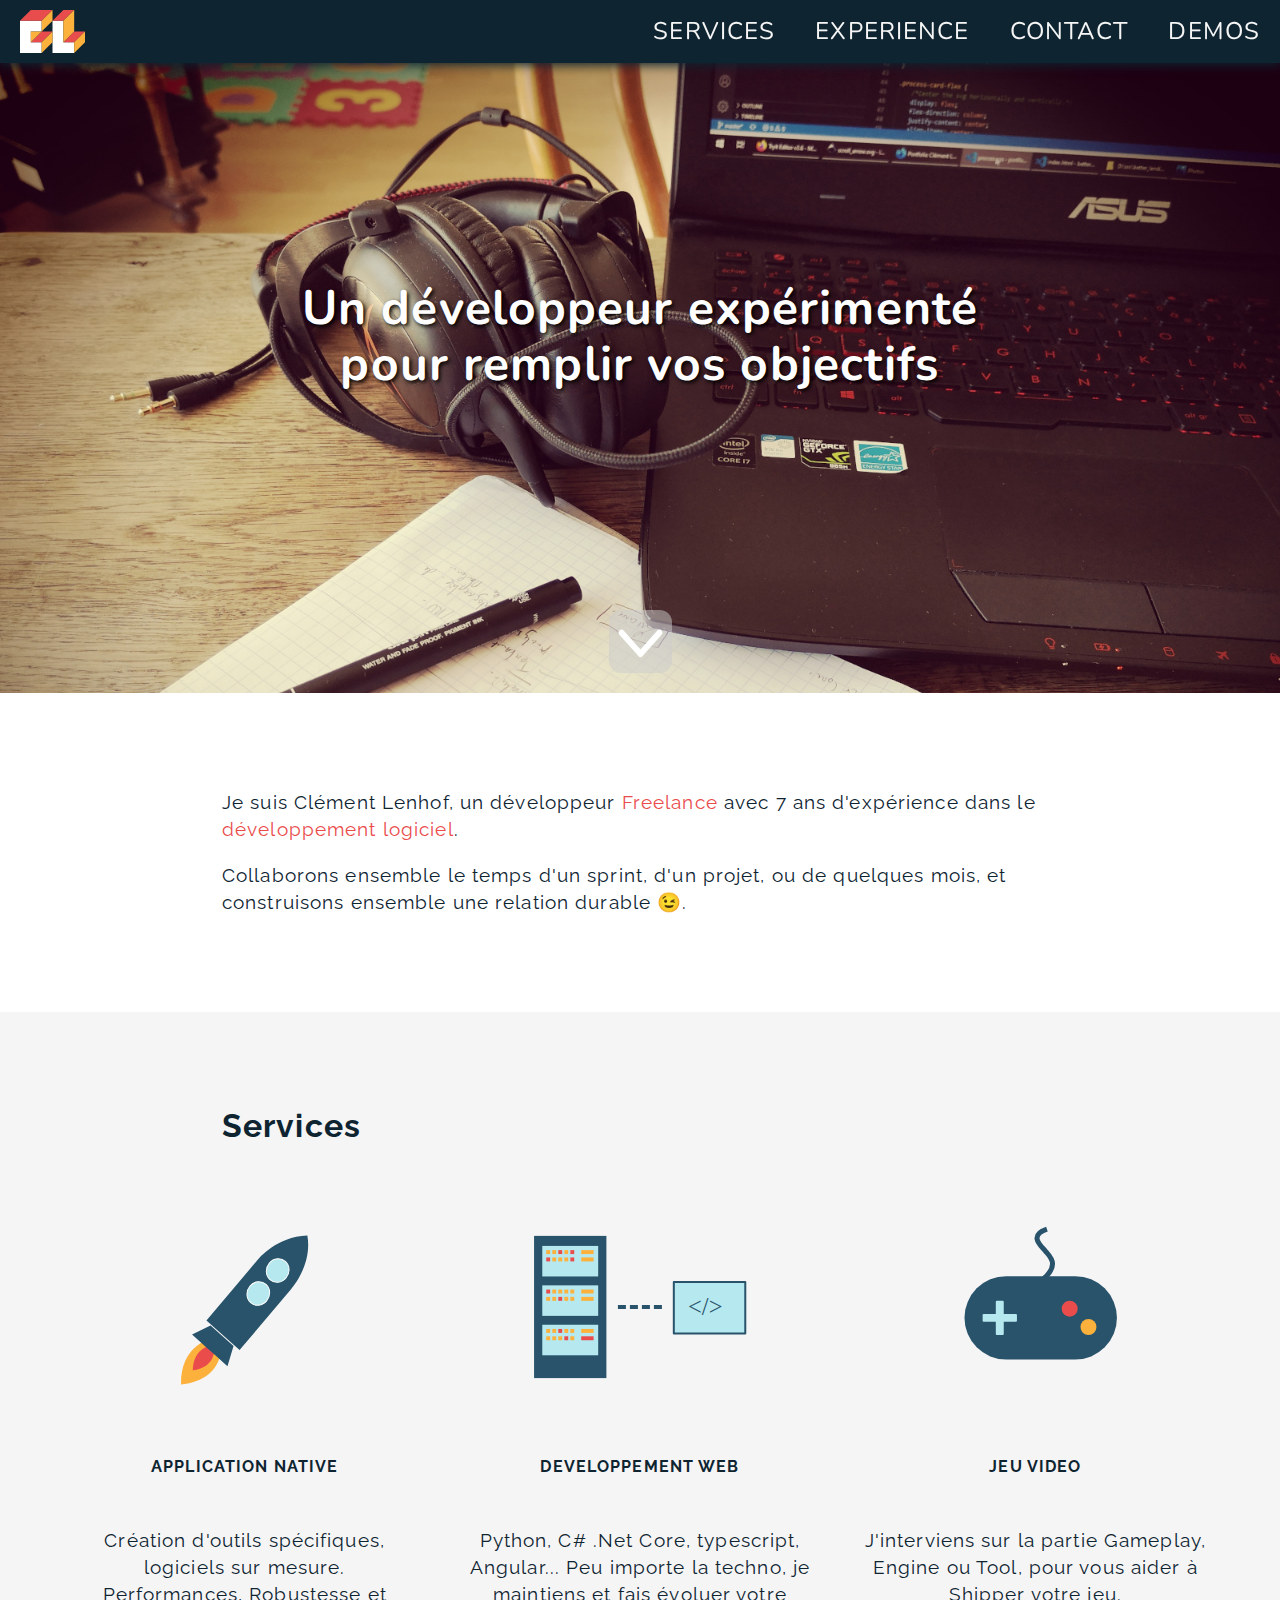
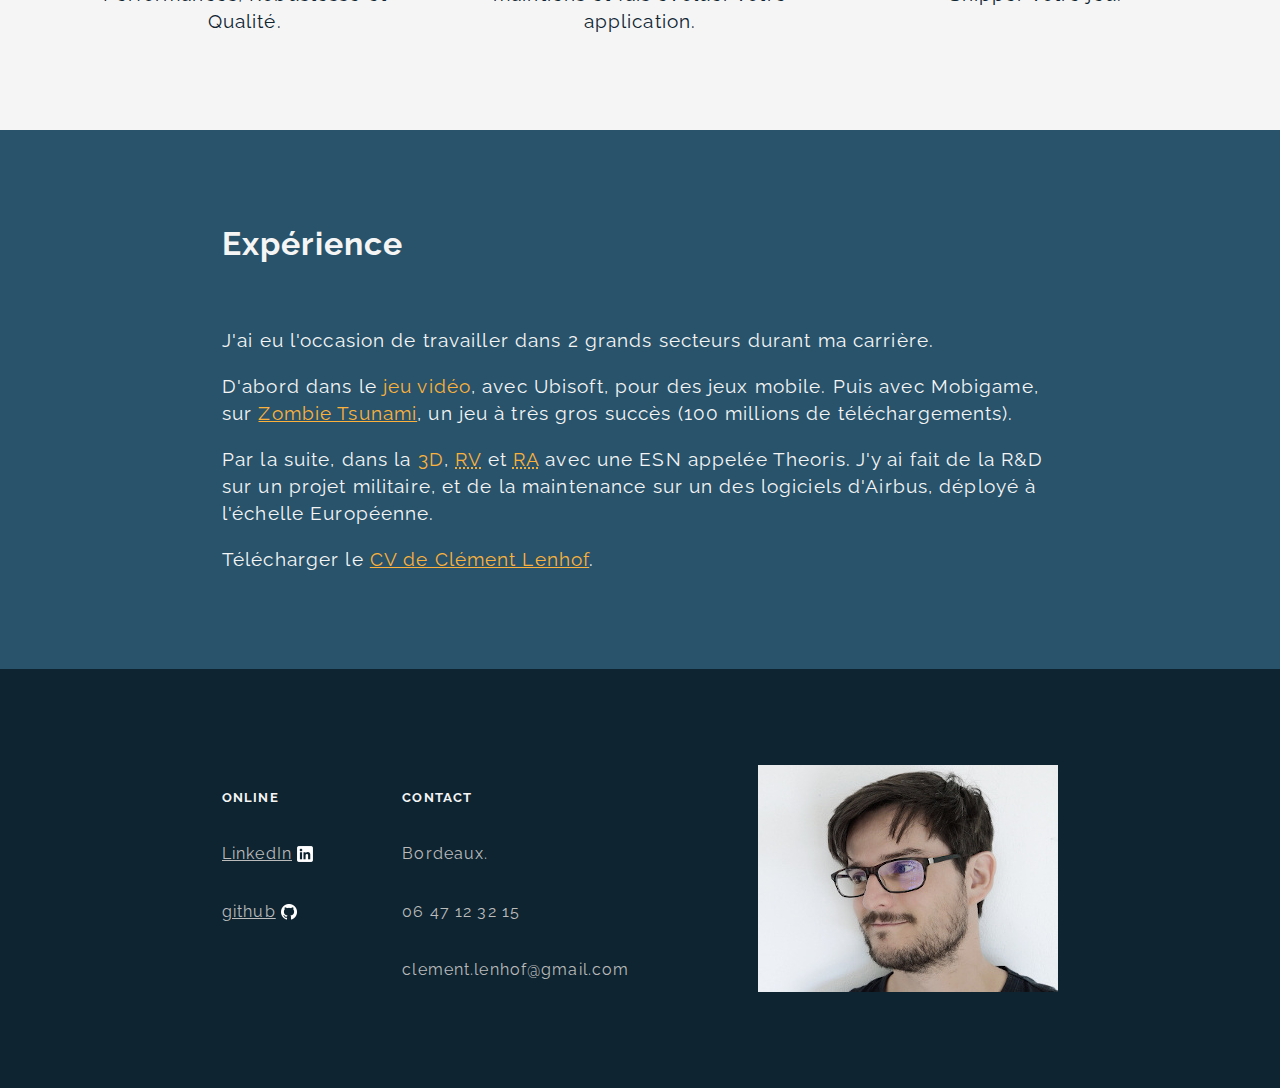
<file: index.html>
<html lang="">

<head>
  <meta charset="utf-8">
  <!-- Force les mobiles à ne pas tricher, et à afficher la page en utilisant leur vraie taille en (pseudo) pixels -->
  <meta name="viewport" content="width=device-width, initial-scale=1">
  <meta name="description"
    content="Clément Lenhof, un développeur Freelance basé sur Bordeaux. Collaborons ensemble et construisons une relation durable." />

  <title>Clément, développeur freelance basé sur Bordeaux</title>

  <link rel="stylesheet" href="/css/normalize.css">
  <link rel="stylesheet" href="/css/animation.css">
  <link rel="stylesheet" href="/css/main.css">
  <link rel="stylesheet" href="/css/navigation.css">
  <link rel="stylesheet" href="/css/homepage.css">
  <link rel="stylesheet" href="/css/desk_background.css">
  <link rel="stylesheet" href="/css/offer.css">
  <link rel="stylesheet" href="/css/about.css">

  <script src="/js/navigation.js" defer></script>
  <script src="/js/animation.js" defer></script>
  <script src="/js/matomo.js"></script>
</head>

<body>
  <section id="navigation" class="sticky">
    <nav>
      <ul class="menu">
        <li class="logo"><a href="#"><img src="/svg/logo.svg"> </a></li>
        <li class="item"><a href="#offer">SERVICES</a></li>
        <li class="item"><a href="#experience">EXPERIENCE</a></li>
        <li class="item"><a href="#about">CONTACT</a></li>
        <li class="item"><a href="/html/demos.html">DEMOS</a></li>
        <li class="toggle"><a href="javascript:void(0)"><img src="/feather_icon/menu.svg"></a></li>
      </ul>
    </nav>
  </section>

  <section id="homepage">
    <div class="homepage-flex" id="homepage-pic">

      <div class="homepage-flex-item center-catch-phrase">
        <h2>Un développeur expérimenté</h2>
        <h2>pour remplir vos objectifs</h2>
      </div>

      <a href="#presentation"><img class="bounce" src="/svg/scroll_arrow.svg" alt=""></a>
    </div>
  </section>

  <a id="presentation" class="anchor"></a>
  <section id="presentation">
    <article class="fade-in paused-animation">
      <p>Je suis Clément Lenhof, un développeur <mark>Freelance</mark> avec 7 ans d'expérience dans le
        <mark>développement logiciel</mark>.
      </p>

      <p>Collaborons ensemble le temps d'un sprint, d'un
        projet, ou de quelques mois, et construisons ensemble une relation durable &#128521;.
      </p>
    </article>
  </section>

  <a id="offer" class="anchor"></a>
  <section id="offer">

    <!-- Kinda lame... The article tag is used here just to align correctly the title -->
    <article>
      <h3 class="fade-in-up paused-animation">Services</h3>
    </article>

    <div class="offer-grid">
      <img class="fade-in-up paused-animation" src="/svg/native_application.svg" alt="Une fusée qui décolle" />
      <h4 class="fade-in-up paused-animation">APPLICATION NATIVE</h4>
      <div>
        <p class="fade-in-up paused-animation">Création d'outils spécifiques, logiciels sur mesure.
          Performances,
          Robustesse et Qualité.</p>
      </div>

      <img class="fade-in-up paused-animation" src="/svg/web.svg" alt="Un serveur web qui communique avec une page." />
      <h4 class="fade-in-up paused-animation">DEVELOPPEMENT WEB</h4>
      <div>
        <p class="fade-in-up paused-animation">Python, C# .Net Core, typescript, Angular... Peu importe la
          techno, je
          maintiens et fais évoluer votre
          application.</p>
      </div>
      <img class="fade-in-up paused-animation" src="/svg/video_game.svg" alt="Une manette pour jouer aux jeux vidéos." />
      <h4 class="fade-in-up paused-animation">JEU VIDEO</h4>
      <div>
        <p class="fade-in-up paused-animation">J'interviens sur la partie Gameplay, Engine ou Tool, pour vous
          aider à
          Shipper votre jeu.</p>
      </div>
    </div>
  </section>

  <section>
    <a id="experience" class="anchor"></a>
    <section id="experience" class="section-primary">
      <article>
        <h3 class="fade-in paused-animation">Expérience</h3>
        <p class="fade-in paused-animation">
          J'ai eu l'occasion de travailler dans 2 grands secteurs durant ma carrière.
        </p>
        <p class="fade-in paused-animation">
          D'abord dans le <mark>jeu vidéo</mark>, avec Ubisoft, pour des jeux mobile. Puis avec Mobigame, sur <a
            href="https://apps.apple.com/fr/app/zombie-tsunami/id529652920">Zombie Tsunami</a>, un jeu à très gros
          succès (100 millions de téléchargements).
        </p>
        <p class="fade-in paused-animation">
          Par la suite, dans la <mark>3D</mark>, <mark><abbr title="Réalité Virtuelle">RV</abbr> </mark> et
          <mark><abbr title="Réalité Augmentée">RA</abbr></mark> avec une ESN appelée
          Theoris.
          J'y ai fait de la R&D sur un projet militaire, et de la maintenance sur un des logiciels d'Airbus, déployé à
          l'échelle Européenne.
        </p>

        <p class="fade-in paused-animation">
          Télécharger le <a class="icon-url" href="/pdf/cv_lenhof.pdf" download>CV de Clément Lenhof</a>.
        </p>
      </article>
    </section>

    <section id="about" class="section-secondary">
      <article class="about-grid">
        <h5>ONLINE</h5>

        <a href="https://www.linkedin.com/in/clément-lenhof-0a57a64b" class="icon linkedin-icon">LinkedIn</a>

        <a href="https://github.com/urzq/" class="icon github-icon">github</a>

        <h5 class="second-col">CONTACT</h5>
        <div class="second-col">
          Bordeaux.
        </div>

        <div class="second-col">
          06 47 12 32 15
        </div>
        <div class="second-col">
          clement.lenhof@gmail.com
        </div>

        <img class="justify-right" src="/img/portrait.jpg">

      </article>
    </section>
</body>

</html>
</file>
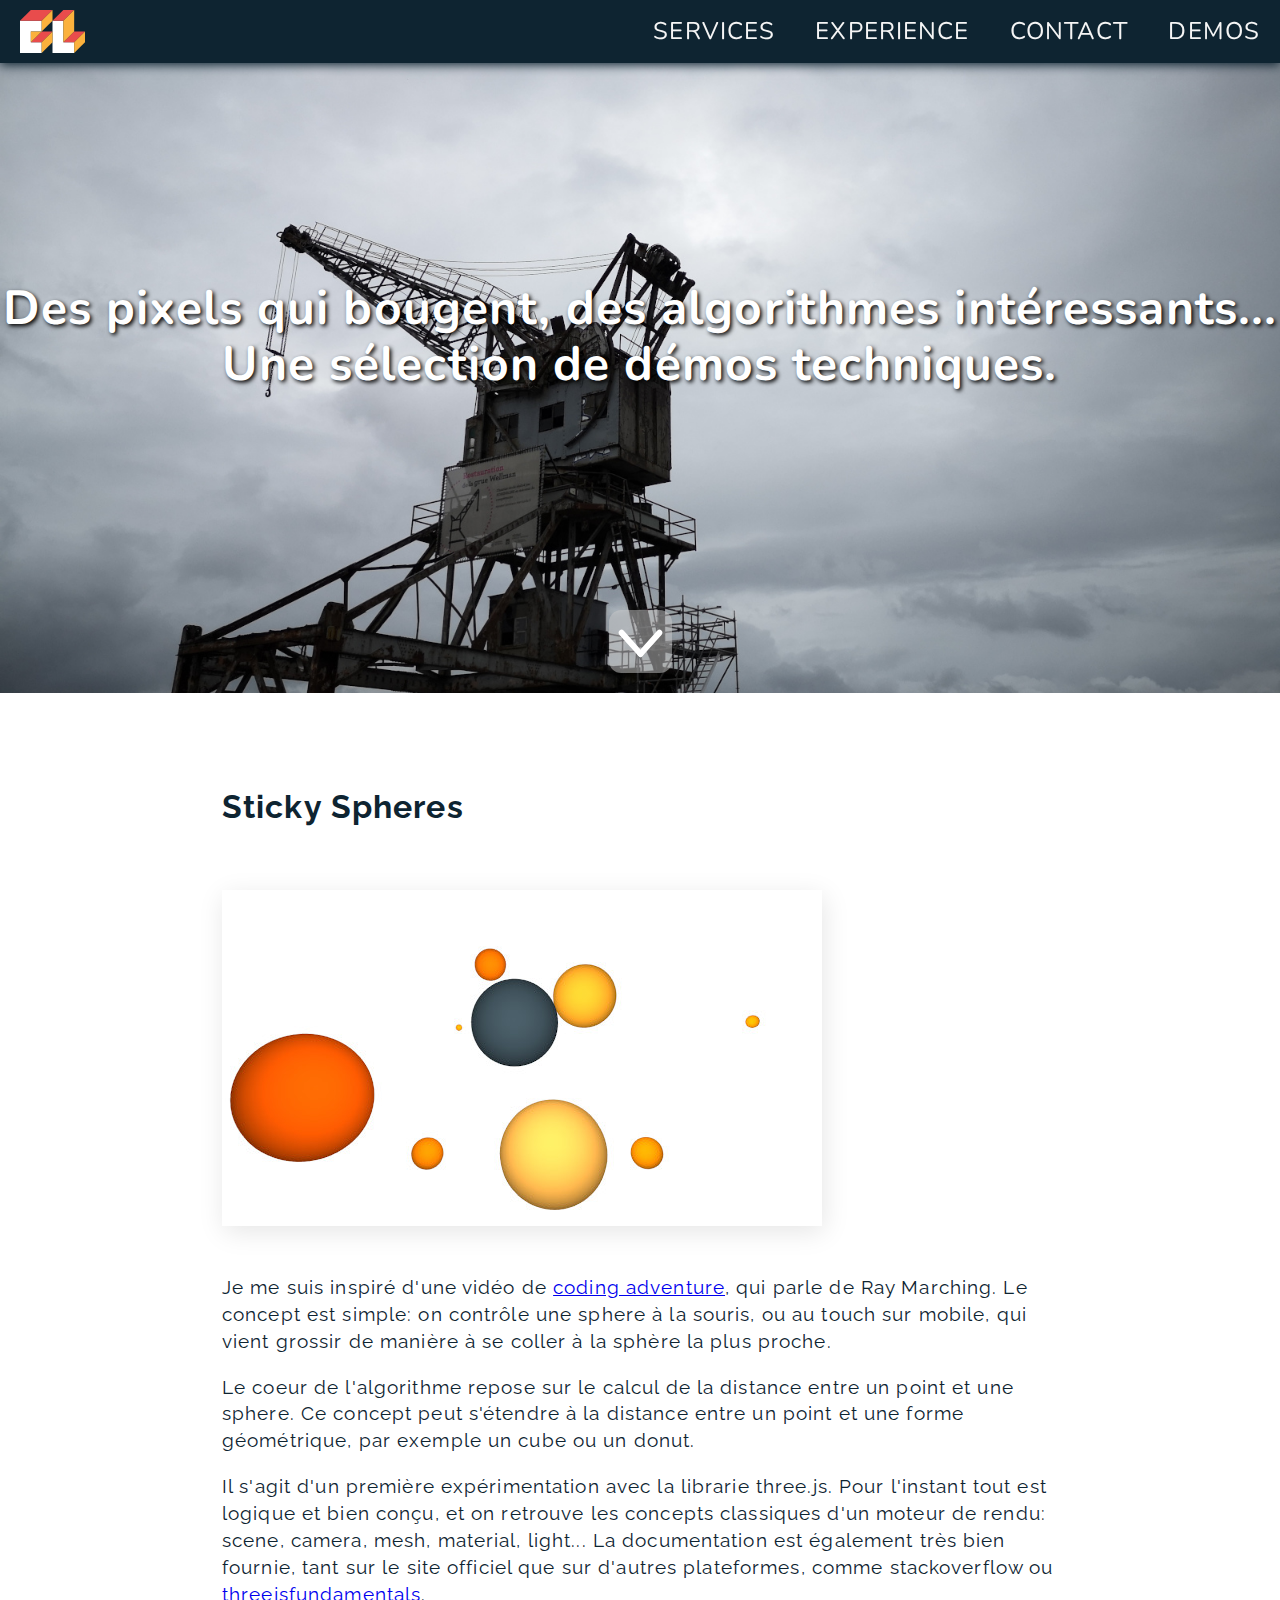
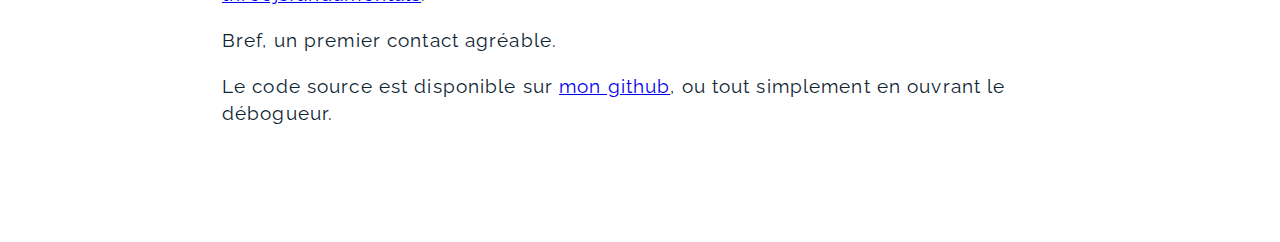
<file: html/demos.html>
<html lang="">

<head>
  <meta charset="utf-8">
  <!-- Forces les mobiles à ne pas tricher, et à afficher la page en utilisant leur vraie taille en (pseudo) pixels -->
  <meta name="viewport" content="width=device-width, initial-scale=1">
  <meta name="description" content="Un endroit pour regrouper toutes mes démos techniques." />

  <title>Démos</title>

  <link rel="stylesheet" href="/css/normalize.css">
  <link rel="stylesheet" href="/css/animation.css">
  <link rel="stylesheet" href="/css/main.css">
  <link rel="stylesheet" href="/css/navigation.css">
  <link rel="stylesheet" href="/css/homepage.css">
  <link rel="stylesheet" href="/css/crane_background.css">

  <script src="/js/navigation.js" defer></script>
  <script src="/js/matomo.js"></script>

</head>

<body>
  <section id="navigation" class="sticky">
    <nav>
      <ul class="menu">
        <li class="logo"><a href="/index.html"><img src="/svg/logo.svg"> </a></li>
        <li class="item"><a href="/index.html#offer">SERVICES</a></li>
        <li class="item"><a href="/index.html#experience">EXPERIENCE</a></li>
        <li class="item"><a href="/index.html#about">CONTACT</a></li>
        <li class="item"><a href="/html/demos.html">DEMOS</a></li>
        <li class="toggle"><a href="javascript:void(0)"><img src="/feather_icon/menu.svg"></a></li>
      </ul>
    </nav>
  </section>

  <section id="homepage">
    <div class="homepage-flex" id="homepage-pic">

      <div class="homepage-flex-item center-catch-phrase">
        <h2>Des pixels qui bougent, des algorithmes intéressants...</h2>
        <h2>Une sélection de démos techniques.</h2>
      </div>

      <a href="#projects"><img class="bounce" src="/svg/scroll_arrow.svg" alt=""></a>
    </div>
  </section>

</body>

<a id="projects" class="anchor"></a>
<section>
  <article>
    <h3>Sticky Spheres</h3>

    <div class="thumbnail-container">
      <a href="/html/sticky_spheres.html">
        <img class="thumbnail" src="/img/sticky_spheres.jpg" alt="Des spheres colorées">
      </a>
    </div>

    <p>
      Je me suis inspiré d'une vidéo de <a href="https://www.youtube.com/watch?v=Cp5WWtMoeKg">coding adventure</a>, qui
      parle de Ray Marching. Le concept est simple: on contrôle une sphere à la souris, ou au touch sur mobile, qui
      vient grossir de manière à se coller à la sphère la plus proche.
    </p>
    <p>
      Le coeur de l'algorithme repose sur le calcul de la distance entre un point et une sphere. Ce concept peut
      s'étendre à la distance entre un point et une forme géométrique, par exemple un cube ou un donut.
    </p>
    <p>
      Il s'agit d'un première expérimentation avec la librarie three.js. Pour l'instant tout est logique et bien conçu,
      et on retrouve les concepts classiques d'un moteur de rendu: scene, camera, mesh, material, light... La
      documentation est
      également très bien fournie, tant sur le site officiel que sur d'autres plateformes, comme stackoverflow ou <a
        href="https://threejsfundamentals.org/">threejsfundamentals</a>.

    <p>Bref, un premier contact agréable.</p>

    <p>
      Le code source est disponible sur <a href="https://github.com/urzq/urzq.github.io"> mon github</a>, ou tout simplement en ouvrant le débogueur.
    </p>
    </p>

  </article>
</section>

</html>
</file>
<file: css/animation.css>
.bounce {
    animation: bounce 2s infinite;
}

.fade-in {
    animation-name: fade-in;
    animation-duration: 1.2s;
    animation-play-state: running;
}

.fade-in-up {
    animation-name: fade-in-up;
    animation-duration: 0.5s;
    animation-play-state: running;
}

.paused-animation {
    animation-play-state: paused;
}

@keyframes bounce {
    0%,
    20%,
    50%,
    80%,
    100% {
        transform: translateY(0);
    }

    40% {
        transform: translateY(-20px);
    }

    60% {
        transform: translateY(-10px);
    }
}

@keyframes fade-in {
    0% {
        opacity: 0;
    }

    100% {
        opacity: 1;
    }
}

@keyframes fade-in-up {
    0% {
        opacity: 0;
        transform: translate(0, 100px);
    }

    100% {
        opacity: 1;
        transform: translate(0, 0);
    }
}
</file>
<file: css/main.css>
@import url("https://fonts.googleapis.com/css?family=Nunito|Raleway");

html {
  /*Default color for text*/
  color: #0e2431;
  font-family: "Raleway", sans-serif;
  letter-spacing: 0.07em;
  scroll-behavior: smooth;
}

* {
  box-sizing: border-box;
}

h1,
h2,
h3,
h4,
h5,
h6,
p {
  margin: 0;
}

h1 {
  font-family: "Nunito", sans-serif;
}

h2,
h3 {
  margin-bottom: 2em;
  font-family: "Raleway", sans-serif;
}

p {
  margin-bottom: 1em;
  font-size: 1.2em;
  line-height: 1.4em;
}

p:last-of-type {
  margin-bottom: 0;
}

/*This needs to be combined with another rule that defines "background-image: ...*/
.icon {
  /* Only one icon */
  background-repeat: no-repeat;
  background-position: center right;
  background-size: 16px;
  /* Reserve some space after the link, so the background image do not overlap with the text.*/
  padding-right: 21px;
}

article {
  /* top right bottom left; */
  padding: 6em 2em 6em 2em;
  max-width: 900px;
  margin-left: auto;
  margin-right: auto;
}

mark {
  color: #ea4c4c;
  background: none;
}

section {
  background-color: white;
}

/* https://stackoverflow.com/questions/10732690/offsetting-an-html-anchor-to-adjust-for-fixed-header */
a.anchor {
  display: block;
  position: relative;
  /*As much space as the navigation bar height.*/
  top: -63px;
  visibility: hidden;
}

.justify-right {
  justify-self: right;
}

/* -------------- */
/* Section Pimary */
/* -------------- */
.section-primary {
  background-color: #28536b;
}

.section-primary p,
.section-primary h3 {
  color: #f5f5f5;
}

.section-primary a:link {
  color: #fbb13c;
}

.section-primary a:visited {
  color: #fbb13c;
}

.section-primary a:hover {
  color: #ea4c4c;
}

.section-primary a:active {
  color: #ea4c4c;
}

.section-primary mark {
  color: #fbb13c;
  background: none;
}

/* ----------------- */
/* Section Secondary */
/* ----------------- */
.section-secondary {
  background-color: #0e2431;
}

.section-secondary h5 {
  color: #f5f5f5;
  padding-top: 1em;
}

.section-secondary p {
  color: #f5f5f5;
}

.section-secondary {
  color: #bbbbbb;
}

.section-secondary a:link {
  color: #bbbbbb;
}

.section-secondary a:visited {
  color: #bbbbbb;
}

.section-secondary a:hover {
  color: #ea4c4c;
}

.section-secondary a:active {
  color: #ea4c4c;
}

.section-secondary mark {
  color: #fbb13c;
  background: none;
}

/* https://www.freecodecamp.org/news/the-100-correct-way-to-do-css-breakpoints-88d6a5ba1862/ */
/* phone-only */
@media screen and (max-width: 599px) {
  h1 {
    font-size: 3.4em;
  }

  h2 {
    font-size: 2em;
  }

  h3 {
    font-size: 1.5em;
  }

  p {
    font-size: 1em;
  }
}

/* tablet-portrait-up */
@media screen and (min-width: 600px) {
  h1 {
    font-size: 5em;
  }

  h2 {
    font-size: 2.5em;
  }

  h3 {
    font-size: 1.7em;
  }

  p {
    font-size: 1.2em;
  }
}

/* tablet-landscape-up min-width */
@media screen and (min-width: 900px) {
  h1 {
    font-size: 6em;
  }

  h2 {
    font-size: 2.5em;
  }

  h3 {
    font-size: 1.7em;
  }

  p {
    font-size: 1.2em;
  }
}

/* desktop-up */
@media screen and (min-width: 1200px) {
  h1 {
    font-size: 7em;
  }

  h2 {
    font-size: 3em;
  }

  h3 {
    font-size: 2em;
  }

  p {
    font-size: 1.2em;
  }
}

.thumbnail-container {
  /*inline: the element width won't grow past its content size.*/
  display: inline-block;
  margin-bottom: 3em;

  /*offset x, offset y, blur radius, color*/
  box-shadow: 2px 6px 25px rgba(0, 0, 0, 0.1);

  transition-property: box-shadow;
  transition-duration: 0.2s;
  transition-timing-function: ease-in;
  transition-delay: 0s;
}

.thumbnail-container:hover {
  /*offset x, offset y, blur radius, color*/
  box-shadow: 4px 6px 35px rgba(0, 0, 0, 0.3);
}

.thumbnail {
  /*The image width won't excess its parent container.*/
  max-width: 100%;
}
</file>
<file: css/navigation.css>
/* Based on https://webdesign.tutsplus.com/tutorials/how-to-build-a-responsive-navigation-bar-with-flexbox--cms-33535 */

#navigation {
    background-color: #0E2431;
    font-family: 'Nunito', sans-serif;
    font-size: 1.5em;
    /*offset x, offset y, blur radius, color*/
    box-shadow: 0px 2px 10px #0E2431;
}

.sticky {
    position: fixed;
    top: 0;
    width: 100%;
    z-index: 10;
}

ul {
    margin: 0;
    padding: 0;
}

#navigation li {
    /*Remove the bullet.*/
    list-style-type: none;
}

.menu {
    display: flex;
    flex-wrap: wrap;
    justify-content: space-between;
    align-items: center;
}

.menu a {
    color: #F5F5F5;
    /* Remove the underline */
    text-decoration: none;
    outline: 0;
    margin: 10px 20px 10px 20px;
}

.menu a:hover,
.menu a:active {
    color: #EA4C4C;
}

.logo {
    /*The logo will expand as much as possible*/
    flex: 1;
    display: flex;
    align-items: center;
}

.item {
    padding-top: 10px;
    padding-bottom: 10px;
}

.toggle {
    order: 1;

    /* Vertical center of menu icon. */
    flex-direction: column;
    display: none;
}

@media screen and (max-width: 799px) {
    .toggle {
        order: 1;
        /*Align the home icon and the title.*/
        display: flex;
    }

    .item {
        order: 2;
        /* Because of this, each item will overflow, and appear on its own line */
        width: 100%;
        text-align: center;
        display: none;

        margin-right: 30px;
        margin-left: 30px;
    }

    .active .item {
        display: block;
    }
}
</file>
<file: css/homepage.css>
/* Use in conjunction with desk_background or crane_background to have either a desk or a crane image.*/

#homepage {
  height: 70vh;
  background-color: #f5f5f5;
}

#homepage a {
  outline: none;
}

#homepage h2 {
  margin: 0;
  font-family: "Nunito", sans-serif;
  color: white;
  text-align: center;
  /* offset-x | offset-y | blur-radius | color */
  text-shadow: 2px 2px 4px black;
}

#homepage-pic {
  background-size: cover;
  background-repeat: no-repeat;
  background-position: top left;

  height: 100%;

  /*As much space as the navigation bar height.*/
  margin-top: 63px;
}

.homepage-flex {
  display: flex;
  flex-direction: column;
  justify-content: center;
  align-items: center;

  /* Make this container occupy the full section' space. */
  width: 100%;
  height: 100%;

  /* Leave some space after the arrow icon*/
  padding-bottom: 20px;
}

.homepage-flex-item {
  overflow: visible;
  flex-grow: 1;
}

.center-catch-phrase {
  display: flex;
  flex-direction: column;
  /*Alignement along the main axis*/
  justify-content: center;
  align-items: center;
}
</file>
<file: css/desk_background.css>
/* The intent is to use this file with homepage.css */

@media screen and (max-width: 899px) {
  #homepage-pic {
    background-image: url("/img/desk_small.jpg");
  }
}

/* tablet-landscape-up min-width */
@media screen and (min-width: 900px) {
  #homepage-pic {
    background-image: url("/img/desk_big.jpg");
  }
}
</file>
<file: css/offer.css>
#offer {
    background-color: #F5F5F5;
}

#offer article {
    padding-bottom: 0;
}

.offer-grid {
    display: grid;
    column-gap: 10px;
    row-gap: 50px;
    justify-items: center;
    align-items: start;

    padding: 0em 2em 6em 2em;
    max-width: 1200px;
    margin-left: auto;
    margin-right: auto;

    column-gap: 50px;

}


@media screen and (max-width: 899px) {
    .offer-grid {
        grid-auto-flow: row;
        grid-template-columns: auto;
        justify-content: center;

        max-width: 500px;
    }
}

@media screen and (min-width: 899px) {
    #offer p {
        text-align: center;
    }

    .offer-grid {
        grid-auto-flow: column;
        grid-template-columns: repeat(3, auto);
        grid-template-rows: repeat(3, auto);
        justify-content: stretch;
    }
}
</file>
<file: css/about.css>
.about-grid {
    display: grid;
    column-gap: 50px;
    row-gap: 10px;
}

.github-icon {
    background-image: url("../img/github_icon.png");
}

.linkedin-icon {
    background-image: url("../img/linkedin_icon.png");
}

#about img {
    grid-row-start: 1;
    grid-row-end: 5;
}

@media screen and (max-width: 799px) {
    .about-grid {
        grid-auto-flow: row;
        row-gap: 10px;
        grid-template-columns: auto;
        justify-items: left;
        justify-content: center;
    }
}

@media screen and (min-width: 800px) {
    .about-grid {
        grid-auto-flow: column;
        row-gap: 15px;
        grid-template-columns: repeat(3, auto);
        grid-template-rows: repeat(4, auto);
        justify-items: left;
        justify-content: stretch;
        align-items: center;
    }

    #about .second-col{
        grid-column-start: 2;
    }
    
    #about .third-col{
        grid-column-start: 3;
    }
    
}
</file>
<file: css/crane_background.css>
/* The intent is to use this file with homepage.css */

#homepage-pic{
  background-position: center;
}

@media screen and (max-width: 899px) {
  #homepage-pic {
    background-image: url("/img/crane_small.jpg");
  }
}

/* tablet-landscape-up min-width */
@media screen and (min-width: 900px) {
  #homepage-pic {
    background-image: url("/img/crane_big.jpg");
  }
  
}
</file>
